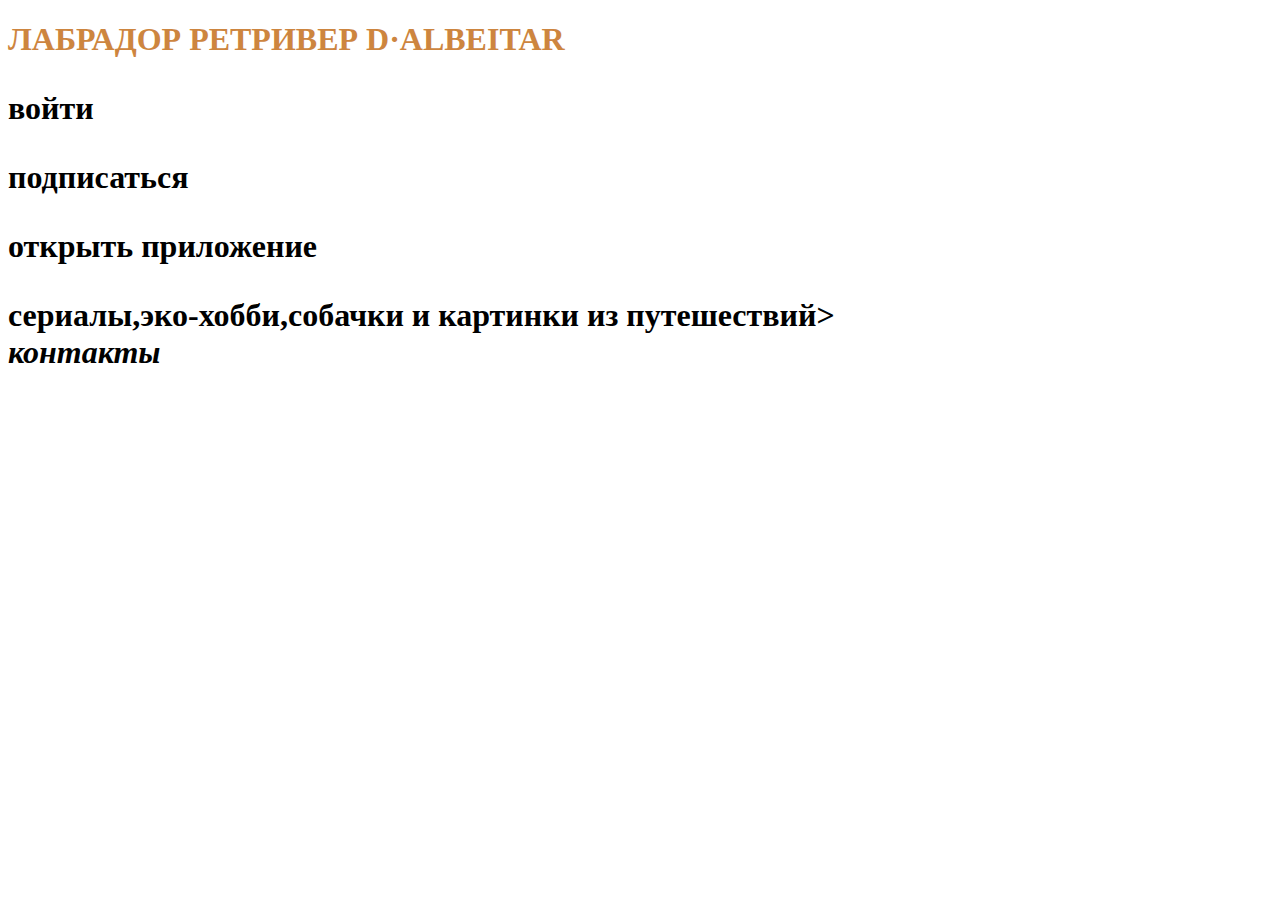
<file: wick3/index.html>
<!DOCTYPE html>
<html lang="en">
<head>
    <meta charset="UTF-8">
    <meta http-equiv="X-UA-Compatible" content="IE=edge">
    <meta name="viewport" content="width=device-width, initial-scale=1.0">
    <title>labladory   M.  DE ALBERTAR </title>
    <link rel="shortcut icon" href="https://www.flaticon.com/svg/vstatic/svg/1076/1076928.svg?token=exp=1617655813~hmac=1b095a16fdad42135e217e1e3987efba" type="image/svg"
</head>
<body> 
<header>
    <h1><span style="color: peru;">ЛАБРАДОР РЕТРИВЕР D·ALBEITAR</span>
    
    
<nav>
    <p>войти</p>
    <p>подписаться</p>
    <p>открыть приложение</p>
</nav>
<main>  
    <p></p>сериалы,эко-хобби,собачки и картинки из путешествий></main>
<footer><address>контакты</address>
</footer>

</body>
</html>
</file>
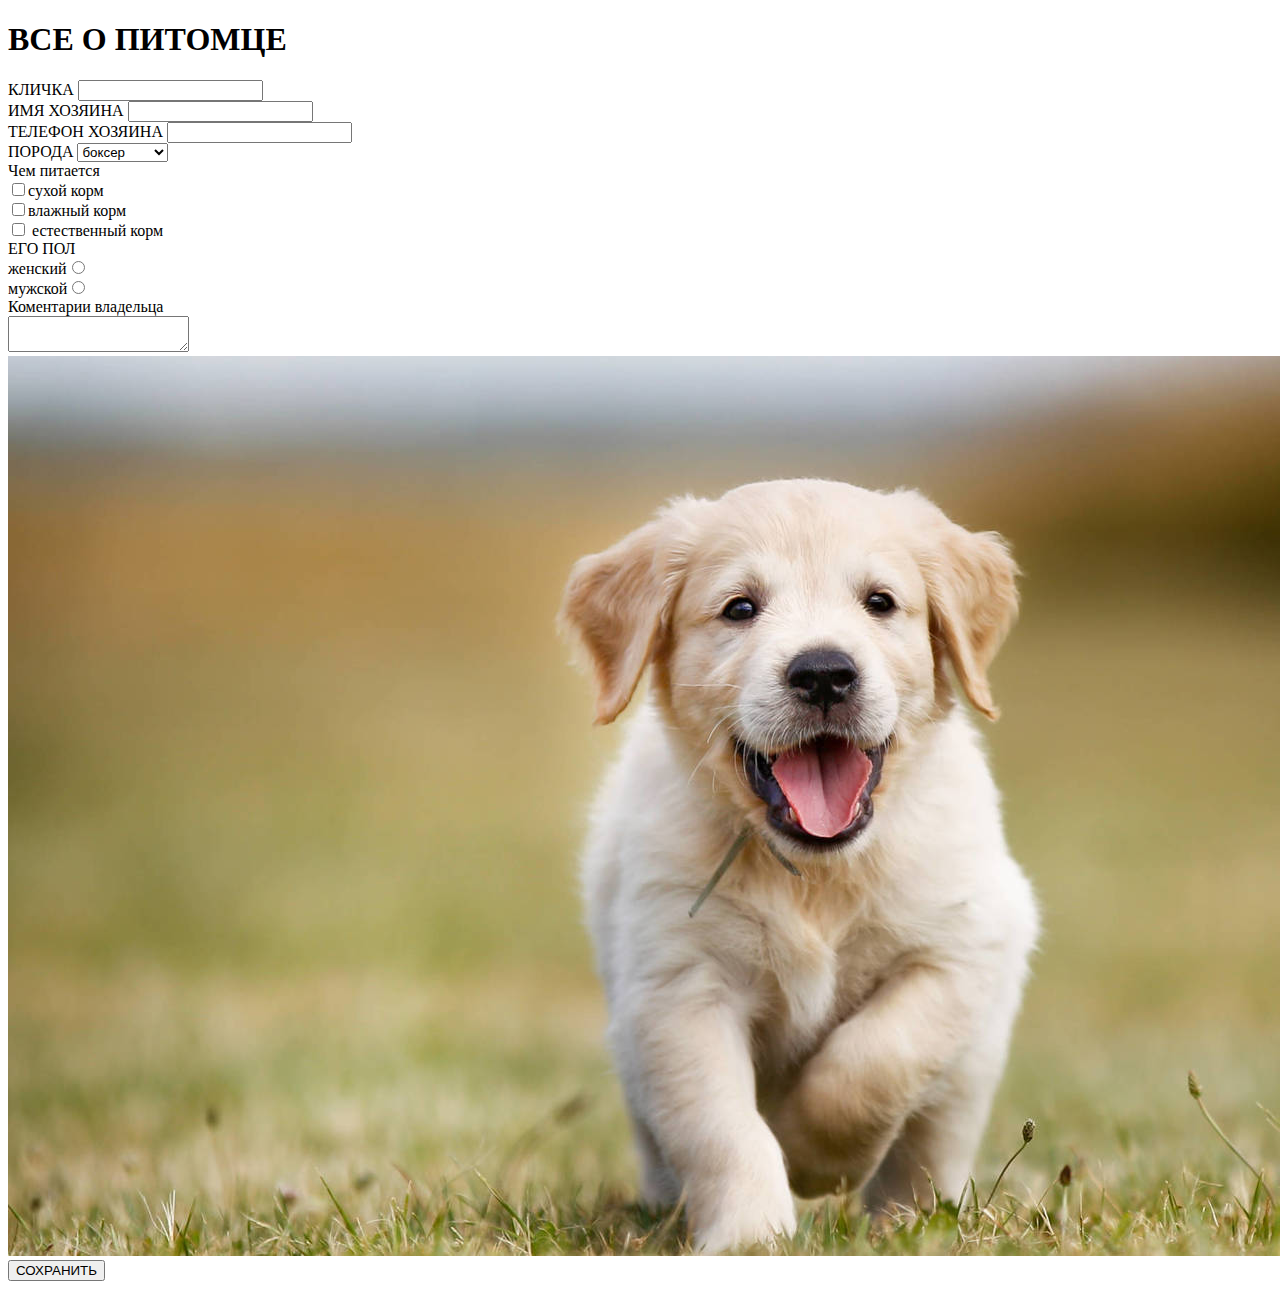
<file: wick 2/html/forms.html>
<!DOCTYPE html>
<html lang="en">

<head>
    <meta charset="UTF-8">
    <meta name="viewport" content="width=device-width,initial-scale=1.0">
    <meta http-equiv="X-UA-Compatible" content="IE=edge">
    <title>опросник про питомца</title>
</head>
<body>
    <h1>ВСЕ О ПИТОМЦЕ</h1>
    <form action="script.php" method="POST">
    <div>
    <label for="name"> КЛИЧКА</label>
    <input type="text" id="name"/>
    </div>
    <div>
    <label for="FIO">ИМЯ ХОЗЯИНА</label>
    <input type="text" id="FIO"/></div>
    <div>
    <label for="phon">ТЕЛЕФОН ХОЗЯИНА</label>   
    <input type="text" id="phon"/></div>
    <dIv>
        <label for="name">ПОРОДА</label>  
    <select>
        <option value="1">боксер</option>
        <option value="2">бульдог</option>
        <option value="3">дворняшка</option>
    </select> 
    <dIv>
    <label for="food">Чем питается</label></div>
    <div>
    <input type="checkbox" id="food">сухой корм</div>
<div>
    <input type="checkbox">влажный корм</div>
    <div>
        <input type="checkbox"> естественный корм</div> 
    <div>
    <label>ЕГО ПОЛ</label><br />
    женский<input value="f" type="radio" name="sex"/> <br />мужской<input value="f" type="radio" name="sex"/>
    </div>
<div>
        <label for="name">Коментарии владельца</label></div>
        <textarea ></textarea>
</div>
<div><img src="../assets/images/lablador1.jpg" alt="фото питомца"></div>
<div><button>СОХРАНИТЬ</button>
</div>
    </form>
</body>
</html>
</file>
